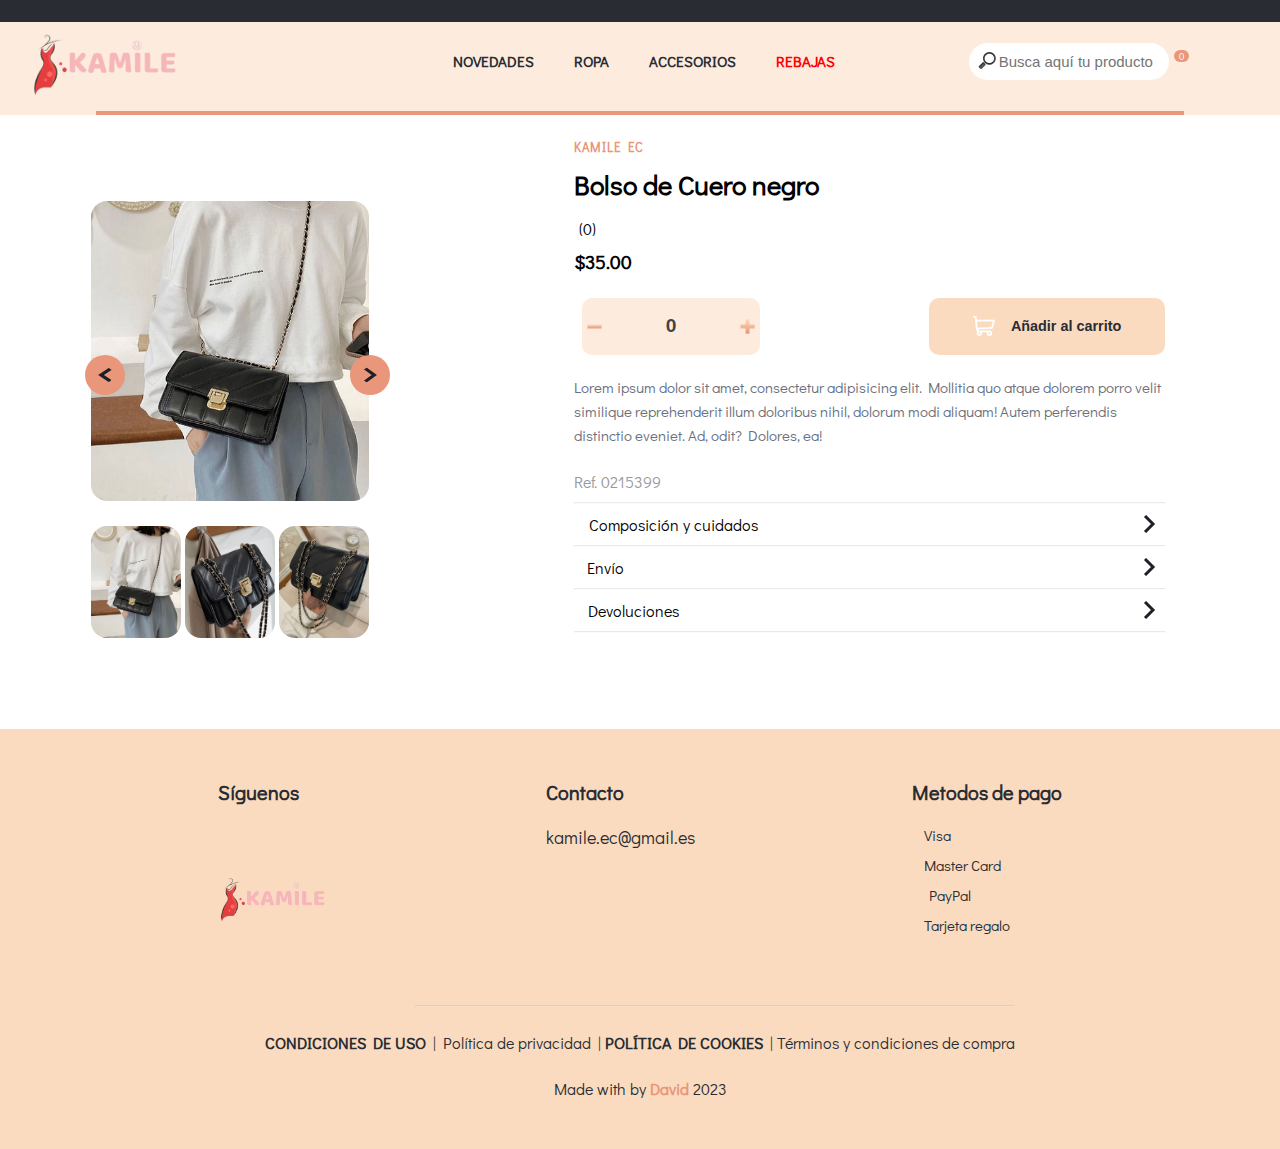
<file: html/html_productos/index-products.html>
<!DOCTYPE html>
<html lang="es">

<head>
    <meta charset="UTF-8">
    <meta name="viewport" content="width=device-width, initial-scale=1.0">
    <link rel="stylesheet" href="/css/ccs_pgPrincipal/style.css" />
    <link rel="stylesheet" href="/css/css_products/style-products.css">
    <link rel="stylesheet" href="/css/css_products/style-products-modal.css">
    <link rel="stylesheet" href="/css/ccs_pgPrincipal/style-buttonToltip.css" />
    <link rel="stylesheet" href="/css/ccs_pgPrincipal/style-footer.css" />
    <!-- <link rel="stylesheet" href="/css/ccs_pgPrincipal/style-cart.css" /> -->
    <link rel="icon" href="/assets/img/Logos/favicon2.png" />
    <link href="https://unpkg.com/aos@2.3.1/dist/aos.css" rel="stylesheet" />
    <link href="https://fonts.googleapis.com/css2?family=Didact+Gothic&display=swap" rel="stylesheet" />
    <link rel="stylesheet" href="https://cdnjs.cloudflare.com/ajax/libs/font-awesome/6.1.1/css/all.min.css"
        integrity="sha512-KfkfwYDsLkIlwQp6LFnl8zNdLGxu9YAA1QvwINks4PhcElQSvqcyVLLD9aMhXd13uQjoXtEKNosOWaZqXgel0g=="
        crossorigin="anonymous" referrerpolicy="no-referrer" />
    <title>Kamile EC - Ropa, Zapatos y Complementos</title>
</head>

<body>
    <div class="flecha-arriba-products">
        <img src="/assets/img/Logos/flecha.png" alt="flecha" />
    </div>
    <!-------------------------------- ENCABEZADO -------------------------------------->
    <header>
        <div class="suscribete">
            <ul class="slide-text">Gastos de envío gratis a partir de 65$</ul>
            <ul class="slide-text">Inicia sesión como socio/a y disfruta de las ventajas</ul>
            <ul class="slide-text">Consigue un 10% de decuento extra. Suscríbete a la newsletter</ul>
        </div>
        <nav class="encabezado-completo" id="encabezado-completo">
            <div class="encabezado">
                <div class="nombre-tienda">
                    <img class="kamile-logo" src="/assets/img/Logos/logo_Kamile_sinfondo.png" alt="Logo Kamile" />
                </div>
                <div class="menu-encab">
                    <ul class="menu-encab">
                        <li>
                            <a href="/html/html_pgPrincipal/index.html#novedades">Novedades</a>
                        </li>
                        <li>
                            <a href="#">Ropa</a>
                        </li>
                        <!--  <li>
                            <a href="#">Zapatos</a>
                        </li> -->
                        <li>
                            <a href="/html/html_complementos/index-complementos.html">Accesorios</a>
                        </li>
                        <li>
                            <a class="rebajas" href="/html/html_rebajas/index-rebajas.html">Rebajas</a>
                        </li>
                    </ul>
                </div>
                <div class="nav-icons">
                    <div class="box">
                        <input type="text" name="search" placeholder="Busca aquí tu producto" class="src"
                            id="autocomplete-input" autocomplete="off" />
                        <a href="#" title="Lista de deseos">
                            <i class="fa-regular fa-heart fa-lg" alt="Lista de deseos"></i>
                        </a>
                        <div class="header__cart--notification">0</div>
                        <a href="#" title="Carro compra">
                            <i class="fa-solid fa-bag-shopping" alt="Carro Compra" class="principal-cartChart"></i>
                        </a>
                        <a href="#" title="Mi cuenta">
                            <i class="fa-solid fa-circle-user" alt="Login"></i>
                        </a>
                    </div>
                </div>
                <!-------------------------------- CARRO COMPRA SCROLL -------------------------------------->
                <div class="carro-compra-oculto">
                    <div class="header__cart--notification-oculto">0</div>
                    <a href="#" title="Carro compra" class="principal-cartChart-oculto">
                        <i class="fa-solid fa-bag-shopping" alt="Carro Compra"></i>
                    </a>
                </div>
                <!-------------------------------- FIN CARRO COMPRA SCROLL -------------------------------------->
                <div class="nav-icon-button" id="icon-button-appear">
                    <button class="button-tooltip">
                        <div></div>
                        <div></div>
                        <div></div>
                    </button>
                    <p class="button-tooltip-menu">Menú</p>
                    <span class="tooltip-menu">Hola,<br />
                        ¿Ya eres de Kamile?
                        <button class="btn-light-menu">Identificarme</button>
                        <span class="menu-registrate">
                            ¿No tienes cuenta? <a class="register" href="#">Regístrate</a>
                            <div class="menu-aparece">
                                <hr class="oculto" />
                                <ul class="menu-encab-oculto">
                                    <li>
                                        <a href="#novedades">Novedades</a>
                                    </li>
                                    <li>
                                        <a href="#">Ropa</a>
                                    </li>
                                    <!-- <li>
                                        <a href="#">Zapatos</a>
                                    </li> -->
                                    <li>
                                        <a href="#">Complementos</a>
                                    </li>
                                    <li>
                                        <a class="rebajas" href="#">Rebajas</a>
                                    </li>
                                </ul>
                            </div>
                        </span>
                    </span>
                </div>
            </div>
        </nav>
        <hr class="fin-encab" />
    </header>
    <!-------------------------------- FIN ENCABEZADO -------------------------------------->

    <!-------------------------------- VENTANA MODAL CARRITO COMPRA -------------------------------------->
    <div id="modal-cart" class="modal-cart">
        <div class="modal-cart-content">
            <div class="modal-cart-header">
                <button class="modal-cart-close">&times;</button>
                <h2 id="cart-count">Productos añadidos al carrito (0)</h2>
            </div>
            <hr class="separa-encab-cart" />
            <div id="modal-cart-empty-message" style="display: none;">
                <img class="cesta-vacia-img" src="/assets/img/carrito/carro-vacio.png" alt="Cesta vacía">
                <p class="cesta-vacia-text">Tu cesta está vacía.</p>
            </div>
            <div id="modal-cart-product-list"></div>
            <!-- <hr class="separa-encab-cart" /> -->
            <form action="#" method="POST" class="modal-cart-form">
                <div class="modal-cart-promo">
                    <input type="text" name="modal-cart-promo" id="modal-cart-promo" placeholder="Código promocional" />
                </div>
                <div class="modal-cart-promo-add">
                    <input type="submit" value="AÑADIR" />
                </div>
            </form>
            <hr class="separa-encab-cart" />
            <div class="modal-cart-price">
                <p id="total-price">Total: $0,00</p>
            </div>
            <div class="modal-cart-final">
                <input type="submit" value="FINALIZAR COMPRA" />
            </div>
        </div>
    </div>
    <!-------------------------------- FIN VENTANA MODAL CARRITO COMPRA -------------------------------------->

    <!-------------------------------- SECCIÓN PRODUCTO (IMÁGENES) -------------------------------------->

    <section class="content">
        <article class="gallery">
            <div class="gallery__image-container">
                <img class="gallery__previus" src="/assets/img/svg/icon-previous.svg" alt="previus">
                <img class="gallery__next" src="/assets/img/svg/icon-next.svg" alt="next">
            </div>
            <div class="gallery-thumnails">
                <img id="1" class="gallery-thumnail" src="/assets/img/fotos/cartera/Bolsos1.png" alt="Bolso completo">
                <img id="2" class="gallery-thumnail" src="/assets/img/fotos/cartera/Bolsos2.png" alt="Bolso derecha">
                <img id="3" class="gallery-thumnail" src="/assets/img/fotos/cartera/Bolsos3.png" alt="Bolso izquierda">
            </div>
        </article>
        <!-------------------------------- FIN SECCIÓN PRODUCTO (IMÁGENES) -------------------------------------->

        <!-------------------------------- SECCIÓN PRODUCTO (DETALLES) -------------------------------------->
        <article class="details">
            <h2 class="details__company">Kamile EC</h2>
            <h2 class="details__title">Bolso de Cuero negro</h2>
            <div class="details-assess">
                <i class="fa-regular fa-star"></i>
                <i class="fa-regular fa-star"></i>
                <i class="fa-regular fa-star"></i>
                <i class="fa-regular fa-star"></i>
                <i class="fa-regular fa-star"></i>
                <p class="details-stars">(0)</p>
            </div>
            <div class="details__prices">
                <p class="price">$35.00 </p>
            </div>
            <div class="details__product-quantity">
                <div class="input-count">
                    <img class="input__minus" src="/assets/img/svg/icon-minus.png" alt="minus">
                    <input class="input__number" type="text" value="0">
                    <img class="input__plus" src="/assets/img/svg/icon-plus.png" alt="plus">
                </div>
                <button class="add-cart"> <img src="/assets/img/svg/icon-cart-white.svg" alt=""> Añadir al
                    carrito</button>
            </div>
            <p class="details__description">Lorem ipsum dolor sit amet, consectetur adipisicing elit. Mollitia quo atque
                dolorem porro velit similique reprehenderit illum doloribus nihil, dolorum modi aliquam! Autem
                perferendis distinctio eveniet. Ad, odit? Dolores, ea!
            </p>
            <p class="details-ref">Ref. 0215399</p>
            <hr class="separa-encab-product">
            <div class="composition-items-compo">
                <i class="fa-solid fa-clipboard-list" style="color: #fbdbbf;"></i>
                <p class="composition-items-titleCompo">Composición y cuidados</p>
                <img id="composition-items-compo" class="gallery-previus" src="/assets/img/svg/icon-next.svg"
                    alt="previus">
            </div>
            <!-------------------------------- FIN SECCIÓN PRODUCTO (DETALLES) -------------------------------------->

            <!-------------------------------- MODAL COMPOSICION Y CUIDADOS -------------------------------------->
            <div id="ventana-modal" class="modal">
                <div class="contenido-modal">
                    <span class="close">&times;</span>
                    <div class="contenedor-modal">
                        <div class="composition-list">
                            <h1 class="cancelar-suscri-bis">Composición y cuidados</h1>
                            <hr>
                            <p class="cancelar-suscri-parraf">
                                Composición
                            <ul>
                                <li class="cancelar-suscri-list">100% algodón</li>
                            </ul>
                            </p>
                            <hr>
                            <p class="cancelar-suscri-parraf">
                                Cuidados
                            <ul class="composition-imgs">
                                <li><img src="/assets/img/composition/temperatura-maxima-agitacion-media.png"
                                        alt="">Temperatura máxima de
                                    lavado 30ºC</li>
                                <li><img src="/assets/img/composition/sin-blanqueamiento.png" alt="">No blanquear</li>
                                <li><img src="/assets/img/composition/no-secar-en-secadora.png" alt="">No secar en
                                    secadora
                                </li>
                                <li><img src="/assets/img/composition/plancha.png" alt="">Planchado suave</li>
                                <li><img src="/assets/img/composition/lavado-en-seco.png" alt="">No lavar en seco</li>
                            </ul>
                            </p>
                        </div>
                    </div>
                </div>
            </div>
            <!-------------------------------- FINAL MODAL COMPOSICION Y CUIDADOS -------------------------------------->

            <!-------------------------------- MODAL ENVIOS -------------------------------------->
            <hr class="separa-encab-product">
            <div class="composition-items-envi">
                <i class="fa-solid fa-truck-fast" style="color: #fbdbbf;"></i>
                <p class="composition-items-titleEnvi">Envío</p> <img id="composition-items-envi"
                    class="gallery-previus" src="/assets/img/svg/icon-next.svg" alt="previus">
            </div>
            <div id="ventana-modal-envi" class="modal">
                <div class="contenido-modal">
                    <span class="close-envi">&times;</span>
                    <div class="contenedor-modal">
                        <h1 class="cancelar-suscri-bis">Envío</h1>
                        <hr>
                        <p class="cancelar-suscri-parraf">
                        <ul class="envio-list">
                            <li class="envio-list-one">
                                <img src="/assets/img/composition/caja.png" alt=""><u>Envío Standard</u><br>
                                3 - 5 días.<br>
                                <strong>3.95$</strong> <br>
                                GRATIS en pedidos superiores a 65$
                            </li>
                            <li class="envio-list-two">
                                <img src="/assets/img/composition/envio-express.png" alt=""><u>Express delivery</u><br>
                                1 - 2 días.<br>
                                <strong>5.30$</strong><br>
                                GRATIS en pedidos superiores a 125$
                            </li>
                        </ul>
                        <hr>
                        <p class="aviso-pie">El cliente deberá abonar los gastos de aduana correspondientes, los cuales
                            variarán en función del peso del envío.</p>
                        </p>
                    </div>
                </div>
            </div>
            <!-------------------------------- FINAL MODAL ENVIOS -------------------------------------->

            <!-------------------------------- MODAL DEVOLUCIONES -------------------------------------->
            <hr class="separa-encab-product">
            <div class="composition-items-devol">
                <i class="fa-solid fa-arrow-rotate-right" style="color: #fbdbbf;"></i>
                <p class="composition-items-titleDevo">Devoluciones</p> <img id="composition-items-devol"
                    class="gallery-previus" src="/assets/img/svg/icon-next.svg" alt="previus">
            </div>
            <div id="ventana-modal-devol" class="modal">
                <div class="contenido-modal">
                    <span class="close-devol">&times;</span>
                    <div class="contenedor-modal">
                        <h1 class="cancelar-suscri-bis">Devoluciones</h1>
                        <hr>
                        <p class="devol-parraf"> Dispones de <strong>un mes</strong> para realizar tu
                            devolución a través de
                            cualquiera de los siguientes métodos:
                        <ul class="devol-list">
                            <li>Devolución en centro especializado <span
                                    class="free-gratis-one"><strong>Gratis</strong></span></li>
                            <li>Recogida en tu domicilio <span class="free-gratis-two"><strong>Gratis</strong></span>
                            </li>
                        </ul>
                        </p>
                    </div>
                </div>
            </div>
            <hr class="separa-encab-product">
            <!-------------------------------- FINAL MODAL DEVOLUCIONES -------------------------------------->
            <div class="social-networks">
                <a href="https://es-es.facebook.com/" target="_blank"><i class="fa-brands fa-facebook fa-2x"></i>
                </a>
                <a href="https://www.instagram.com/kamile.ec/?hl=es" target="_blank">
                    <i class="fa-brands fa-instagram fa-2x"></i>
                </a>
                <a href="https://www.google.com/intl/es/gmail/about/" target="_blank" class="icon-email">
                    <i class="fa-solid fa-envelope"></i>
                </a>
            </div>
        </article>
    </section>

    <!-------------------------------- FIN SECCIÓN PRODUCTO (DETALLES) -------------------------------------->

    <!-------------------------------- FOOTER -------------------------------------->

    <footer>
        <div class="seccion-destino-footer">
            <div class="footer-clic">
                <div class="siguenos">
                    <h5>Síguenos</h5>
                    <a href="https://es-es.facebook.com/" target="_blank"><i class="fa-brands fa-facebook fa-2x"></i>
                    </a>
                    <a href="https://www.instagram.com/kamile.ec/?hl=es" target="_blank">
                        <i class="fa-brands fa-instagram fa-2x"></i>
                    </a>
                    <div class="nombre-tienda">
                        <img class="kamile-logo-foot" src="/assets/img/Logos/logo_Kamile_sinfondo.png"
                            alt="Logo Kamile" />
                    </div>
                </div>
                <div class="location-clic">
                    <h5>Contacto</h5>
                    <a href="https://www.google.com/intl/es/gmail/about/" target="_blank">
                        <i class="fa-solid fa-envelope"></i>
                        <span>kamile.ec@gmail.es</span>
                    </a>
                </div>
                <div class="location-clic">
                    <h5>Metodos de pago</h5>
                    <div class="metodos-pago">
                        <a href="#">
                            <i class="fa-brands fa-cc-visa"></i><span class="pay-icon">Visa</span>
                        </a>
                        <a href="#">
                            <i class="fa-brands fa-cc-mastercard"></i><span class="pay-icon">Master Card</span>
                        </a>
                        <a href="#">
                            <i class="fa-brands fa-paypal"></i><span class="paypal-icon">PayPal</span>
                        </a>
                        <a href="#">
                            <i class="fa-solid fa-gift"></i><span class="pay-icon">Tarjeta regalo</span>

                        </a>
                    </div>
                </div>
            </div>
            <div class="footer-container">
                <div class="footer_bottom">
                    <hr class="separa-encab" />
                    <div class="condiciones-politicas">
                        <a href="#" title="Condiciones de uso" target="_blank"><strong>CONDICIONES DE
                                USO</strong></a>
                        |
                        <a href="/assets/politicaPrivacidad/PoliticaPrivacidad.pdf" title="Política de privacidad"
                            target="_blank">Política de privacidad</a>
                        |
                        <a href="/assets/politicaPrivacidad/PoliticaCookies.pdf" title="Politica de cookies"
                            target="_blank"><b>POLÍTICA DE COOKIES</b></a>
                        |
                        <a href="#" title="Condiciones de Compra" target="_blank">Términos y condiciones de
                            compra</a>
                    </div>
                </div>
            </div>
            <div class="col-md-4">
                <p>
                    Made with <i class="fa fa-heart"></i> by
                    <a href="https://github.com/David-Subiela" target="_blank">David</a>
                    <i class="fa-regular fa-copyright"></i> 2023
                </p>
            </div>
        </div>
    </footer>
    <!-------------------------------- INICIO GALLERY MODAL-------------------------------------->
    <div class="modal-gallery__background">
        <article class="modal-gallery">
            <div class="modal-gallery__close-container">
                <img class="modal-gallery__close" src="/assets/img/svg/icon-eliminar.svg" alt="icon close">
            </div>
            <div class="modal-gallery__image-container">
                <img class="modal-gallery__previus" src="/assets/img/svg/icon-previous.svg" alt="previus">
                <img class="modal-gallery__next" src="/assets/img/svg/icon-next.svg" alt="next">
            </div>
            <div class="modal-gallery-thumnails">
                <img id="m1" class="modal-gallery-thumnail" src="/assets/img/fotos/cartera/Bolsos1.png" alt="thumnail">
                <img id="m2" class="modal-gallery-thumnail" src="/assets/img/fotos/cartera/Bolsos2.png" alt="thumnail">
                <img id="m3" class="modal-gallery-thumnail" src="/assets/img/fotos/cartera/Bolsos3.png" alt="thumnail">
            </div>
        </article>
    </div>
    <!-------------------------------- FIN GALLERY MODAL-------------------------------------->



    <script src="/js/js_productos/script-products.js"></script>
    <script src="/js/js_productos/script-products-modals.js"></script>
    <script src="/js/js_pgPrincipal/script-persistHeader.js"></script>
    <script src="/js/js_pgPrincipal/script-persistHeader.js"></script>
    <script src="/js/js_productos/script-product-cart.js"></script>
    <!-- <script src="/js/js_pgPrincipal/script-shopCart.js"></script> -->
</body>

</html>
</file>
<file: css/ccs_pgPrincipal/style.css>
* {
  margin: 0;
  padding: 0;
  box-sizing: border-box;
}

html,
body {
  height: 100%;
  background-color: F2F2F2;
  font-family: "Didact Gothic", sans-serif;
  /* animation: modal-newslet 0.5s 0.7s forwards;
  visibility: hidden;
  opacity: 0; */
}
header {
  background-color: var(--light-rose);
}

:root {
  --light-rose: #fdecde;
  --rose: #fbdbbf;
  --black: #292d33;
  --dark-rose: #e9967a;
  --white: #fff;
}

a {
  text-decoration: none;
}

ul {
  list-style: none;
}

.fin-encab {
  border: 2px solid;
  border-color: var(--dark-rose);
  width: 85%;
  margin: auto;
  margin-top: 10px;
}

.suscribete {
  background-color: var(--black);
  color: var(--white);
  text-align: center;
  z-index: 1;
  position: relative;
  font-size: 0.875rem;
  padding: 0.7rem;
  font-weight: 600;
  letter-spacing: 2px;
  overflow: hidden;
  height: 1.4em;
}
.suscribete ul {
  position: absolute;
  width: 100%;
  height: 0.1em;
  line-height: 1.2em;
  opacity: 0;
  animation: slide 15s linear infinite;
  display: flex;
  justify-content: center;
  align-items: center;
}

.suscribete ul:nth-child(1) {
  animation-delay: 0s;
}
.suscribete ul:nth-child(2) {
  animation-delay: 5s; /* Ajusta el tiempo de espera según la duración de la animación */
}
.suscribete ul:nth-child(3) {
  animation-delay: 10s; /* Ajusta el tiempo de espera según la duración de la animación */
}

@keyframes slide {
  0% {
    opacity: 0;
  }
  5% {
    opacity: 1;
  }
  33.33% {
    opacity: 1;
  }
  38.33% {
    opacity: 0;
  }
  100% {
    opacity: 0;
  }
}

.encabezado-completo {
  background-color: var(--light-rose);
  transition: all 1s;
}
.encabezado {
  display: flex;
  justify-content: space-between;
  align-items: center;
}
.kamile-logo {
  width: 150px;
  margin-left: 30px;
  margin-top: 10px;
}
.menu-encab {
  display: flex;
  justify-content: space-evenly;
  align-items: center;
  padding-left: 90px;
}
.menu-encab li {
  text-transform: uppercase;
  padding-left: 40px;
  font-size: 15px;
  font-weight: bold;
  color: #828282;
}

/* Subrayado animado anchor (a): */
.menu-encab a {
  color: var(--black);
  text-decoration: none;
  background-image: linear-gradient(currentColor, currentColor);
  background-position: 0% 100%;
  background-repeat: no-repeat;
  background-size: 0% 2px;
  transition: background-size 0.3s;
}
/* Subrayado animado anchor (a), al pasar por encima: */
.menu-encab li a:hover,
.menu-encab li a:focus {
  background-size: 100% 2px;
}
a.rebajas {
  color: red;
}
/* .nav-icons {
  margin-right: 30px;
} */
.box {
  padding-left: 70px;
}

/* INPUT SEARCH -------------------------------------- */
input.src {
  text-align: left;
  font-size: 15px;
  border-radius: 25px;
  color: var(--black);
  background: var(--rose) url("/assets/img/Logos/search-icon.png") no-repeat 9px
    center;
  transition: all 0.5s;
}
input#autocomplete-input {
  width: 200px;
}
/* input.src:hover {
  width: 95%;
  background-color: #fff;
  box-shadow: 0 0 10px var(--black);
} */
textarea:focus,
input:focus,
input[type]:focus {
  box-shadow: 0 1px 1px rgba(229, 103, 23, 0.075) inset,
    0 0 8px var(--dark-rose);
  outline: 0 none;
}
input[type="text"],
input[type="email"],
input[type="password"] {
  display: inline-block;
  width: 100%;
  padding: 10px;
  border: none;
  color: #444;
  background-color: var(--white);
  margin: 10px;
  height: auto;
}
#autocomplete-input {
  padding-left: 30px;
}

.svg-inline--fa {
  height: 1.2em;
}

/* INPUT SEARCH ICONOS -------------------------------------- */
.nav-icons a {
  padding: 8px;
  color: var(--black);
}
.nav-icons a:hover {
  color: var(--dark-rose);
}

/* TEXTO ENCIMA SLIDER */
.imagen-detras h1 {
  top: 60%;
  left: 50%;
  transform: translate(-50%, -50%);
  /* padding-bottom: 0px; */
  border-radius: 10px;
}
.secreto {
  position: absolute;
  font-size: 50px;
  font-weight: 700;
  /* padding-top: 150px; */
  padding: 20px;
  background: rgba(0, 0, 0, 0.57);
  color: var(--light-rose);
}

/* CREAR SLIDER DE IMAGENES AUTOMATICO: */

#carrusel-caja {
  animation: automatizacion 15s infinite linear;
  transition: all 0.75s ease;
  height: 500px;
  width: 300%;
}
#carrusel-contenido {
  margin: 0 auto;
  overflow: hidden;
  text-align: left;
}
.imagenes {
  height: 526px;
  width: 100%;
  object-fit: cover;
}
.carrusel-elemento {
  float: left;
  width: 33.333%;
}
@keyframes automatizacion {
  0% {
    margin-left: 0;
  }
  30% {
    margin-left: 0;
  }
  35% {
    margin-left: -100%;
  }
  65% {
    margin-left: -100%;
  }
  70% {
    margin-left: -200%;
  }
  95% {
    margin-left: -200%;
  }
  100% {
    margin-left: 0;
  }
}

/* CORAZON */
.change-heart {
  background: url(/assets/img/svg/heart-solid-red.svg) center no-repeat;
  /* height: 1.9em; */
  color: #f44336;
}

/* CLICK BOTÓN VER MÁS */
.dissapear {
  display: none;
}

/* MODAL AL CARGAR LA PÁGINA */
.modal-newslet {
  width: 100%;
  /* height: 100vh; */
  /* height: 3052px; */
  height: 3074px;
  background: rgba(0, 0, 0, 0.8);
  position: absolute;
  top: 0;
  left: 0;
  display: flex;
  animation: modal-newslet 3s 4s forwards;
  visibility: hidden;
  opacity: 0;
  z-index: 2;
}

.contenido {
  margin: auto;
  width: 40%;
  height: 50%;
  background: white;
  border-radius: 10px;
  position: fixed;
  right: 400px;
  top: 160px;
}
.contenido h2 {
  padding-top: 20px;
  font-size: 35px;
  text-align: center;
}
.modal-discount {
  color: var(--dark-rose);
}

.contenido h4 {
  padding-top: 15px;
  text-align: center;
  color: #b1acac;
  font-style: italic;
}

/* INPUT EMAIL */
input#email-newslet {
  font-size: 15px;
  font-weight: 700;
  box-shadow: 0 1px 1px rgba(229, 103, 23, 0.075) inset,
    0 0 8px var(--light-rose);
  outline: 0 none;
  border-radius: 10px;
}
.email-newslet {
  width: 80%;
  margin-top: 30px;
  margin-left: 50px;
}
input#email-newslet:focus {
  box-shadow: 0 1px 1px rgba(229, 103, 23, 0.075) inset,
    0 0 8px var(--dark-rose);
  outline: 0 none;
}
.accept-newslet {
  width: 80%;
  margin-left: 50px;
}

/* X CERRAR MODAL*/
#cerrar {
  display: none;
}

#cerrar + label {
  position: fixed;
  font-size: 20px;
  z-index: 3;
  height: 40px;
  width: 40px;
  line-height: 40px;
  border-radius: 50%;
  right: 384px;
  top: 157px;
  cursor: pointer;
  animation: modal-newslet 3s 4s forwards;
  visibility: hidden;
  opacity: 0;
}

#cerrar:checked + label,
#cerrar:checked ~ .modal-newslet {
  display: none;
}

@keyframes modal-newslet {
  100% {
    visibility: visible;
    opacity: 1;
  }
}
</file>
<file: css/css_products/style-products.css>
* {
  margin: 0;
  padding: 0;
  box-sizing: border-box;
}

html,
body {
  height: 100%;
  background-color: F2F2F2;
  font-family: "Didact Gothic", sans-serif;
}
:root {
  --light-rose: #fdecde;
  --rose: #fbdbbf;
  --black: #292d33;
  --dark-rose: #e9967a;
  --white: #fff;
}
.separa-encab-product {
  opacity: 0.2;
}
/* FLECHA
 * =================================================================== */
.flecha-arriba-products {
  display: none;
  width: 50px;
  height: 50px;
  padding: 4px;
  border-radius: 50%;
  text-align: center;
  background-color: var(--rose);
  cursor: pointer;
  position: fixed;
  bottom: 30px;
  right: 30px;
  z-index: 1;
  box-shadow: 0 0 10px #fff, 0 0 0 3px #0003;
}

.flecha-arriba-products img {
  width: 80%;
}

/* CONTENIDO GENERAL*/
.content {
  /* display: grid; */
  /* grid-template-columns: repeat(2, 1fr); */
  /* gap: 30px; */
  display: flex;
  flex-direction: row;
  align-items: center;
  justify-content: space-around;
}
.box {
  padding-left: 70px;
}
/* .svg-inline--fa {
  height: 1em;
} */
.principal-cartChart-oculto i {
  font-size: 30px;
}
.header__cart--notification {
  /* display: none; */
  background-color: var(--dark-rose);
  width: 15px;
  height: 12px;
  border-radius: 16px;
  position: absolute;
  top: 50px;
  right: 91px;
  font-size: 0.6em;
  text-align: center;
  color: hsl(0deg, 0%, 100%);
}
.header__cart--notification-oculto {
  background-color: var(--dark-rose);
  width: 17px;
  height: 14px;
  border-radius: 16px;
  position: absolute;
  top: 13px;
  right: 62px;
  font-size: 0.6em;
  text-align: center;
  color: hsl(0deg, 0%, 100%);
}

/* DISTRIBUCIÓN DE LAS IMÁGENES, ETC*/
.gallery__image-container {
  height: 300px;
  width: 100%;
  background-image: url("/assets/img/fotos/cartera/Bolsos1.png");
  background-position-y: -35px;
  background-size: cover;
  border-radius: 16px;
  margin-bottom: 25px;
  cursor: pointer;
}
.gallery__previus {
  background-color: var(--dark-rose);
  width: 40px;
  height: 40px;
  padding: 12px;
  border-radius: 50%;
  position: absolute;
  top: 355px;
  left: 85px;
}
.gallery__previus:hover {
  cursor: pointer;
}

.gallery__next {
  background-color: var(--dark-rose);
  width: 40px;
  height: 40px;
  padding: 12px;
  border-radius: 50%;
  position: absolute;
  top: 355px;
  left: 350px;
}
.gallery__next:hover {
  cursor: pointer;
}
.gallery-thumnails img {
  border-radius: 16px;
  cursor: pointer;
}

.gallery-thumnail {
  width: 90px;
  border-radius: 16px;
}
.gallery-thumnail:hover {
  cursor: pointer;
  border: 3px solid var(--dark-rose);
}

/* .gallery-thumnail:not(:first-of-type) {
  width: 90px;
}
.gallery-thumnails:first-child {
  width: 70%;
}
 */

/* TODOS LOS DETALLES DEL PRODUCTO: NOMBRE, PRECIO, DESCRIPCIÓN, ETC*/

.details {
  padding: 24px;
  width: 50%;
}
.details__company {
  color: var(--dark-rose);
  text-transform: uppercase;
  font-size: 0.8em;
  letter-spacing: 1px;
  margin-bottom: 12px;
}
.details__title {
  font-size: 1.7em;
  margin-bottom: 16px;
}
.details-assess {
  display: flex;
  align-items: center;
  padding-bottom: 10px;
}
.details-stars {
  padding-left: 5px;
}

.details__description {
  font-size: 0.94em;
  color: hsl(219deg, 9%, 45%);
  line-height: 24px;
  margin-bottom: 24px;
  padding-top: 20px;
}
.details__prices {
  display: flex;
  justify-content: space-between;
  margin-bottom: 24px;
  align-items: center;
}
.price {
  font-size: 1.2em;
  font-weight: 700;
  display: flex;
  align-items: center;
  gap: 18px;
}
.details__product-quantity {
  display: flex;
  gap: 160px;
}

.add-cart {
  border: none;
  background: none;
  background-color: var(--rose);
  color: var(--black);
  padding: 10px 10px;
  cursor: pointer;
  border-radius: 10px;
  font-size: 0.9em;
  font-weight: 700;
  display: flex;
  align-items: center;
  justify-content: center;
  gap: 16px;
  width: 40%;
  height: 57px;
}
.add-cart:hover {
  background-color: var(--dark-rose);
  color: var(--white);
}

/* INPUT NUMÉRICO MENOS Y MÁS*/
.input-count {
  width: 30%;
  height: 57px;
  display: flex;
  border-radius: 10px;
  background-color: var(--light-rose);
  margin: 0 auto;
}
.input__minus {
  width: 25px;
  height: 100%;
  padding: 19px 3px;
}
.input__minus:hover {
  cursor: pointer;
}
.input__number {
  width: 30%;
  border: none;
  font-size: 1.2em;
  font-weight: 700;
  text-align: center;
  outline: none;
}
input.input__number {
  background-color: var(--light-rose);
}

.input__plus {
  width: 25px;
  height: 100%;
  padding: 19px 3px;
}
.input__plus:hover {
  cursor: pointer;
}

/* REFERENCIA*/
.details-ref {
  color: hsl(216, 2%, 60%);
  padding-bottom: 10px;
}

/* COMPOSICIÓN */
.composition-items-compo {
  display: flex;
  justify-content: space-between;
  align-items: center;
  padding: 10px;
}
.composition-items-titleCompo {
  padding-right: 380px;
}

/* ENVIO */
.composition-items-envi {
  display: flex;
  justify-content: space-between;
  align-items: center;
  padding: 10px;
}
.composition-items-titleEnvi {
  padding-right: 515px;
}

/* DEVOLUCIÓN */
.composition-items-devol {
  display: flex;
  justify-content: space-between;
  align-items: center;
  padding: 10px;
}
.composition-items-titleDevo {
  padding-right: 460px;
}

.social-networks {
  padding-top: 10px;
  padding-bottom: 41px;
}
.social-networks a {
  padding: 10px;
  color: var(--dark-rose);
}
.gallery-previus {
  cursor: pointer;
}

/* MODAL CART  */
.modal-cart {
  display: none;
  position: fixed;
  z-index: 999;
  top: 0;
  left: 0;
  width: 100%;
  height: 100%;
  overflow: auto;
  background-color: rgba(0, 0, 0, 0.5);
}
.modal-cart-content {
  background-color: #fff;
  padding-top: 24px;
  border-radius: 5px;
  position: absolute;
  right: 0;
  width: 500px;
}
.modal-cart-content h2 {
  padding-left: 30px;
  font-size: 18px;
}
.modal-cart-header {
  display: flex;
  flex-direction: row-reverse;
  align-items: center;
  column-gap: 150px;
}

/* BOTÓN CERRAR MODAL CARRITO*/
.modal-cart-close {
  font-size: 30px;
  font-weight: bold;
  margin-right: 30px;
  padding: 5px;
  width: 30px;
  height: 30px;
  border-radius: 50%;
  display: flex;
  align-items: center;
  justify-content: center;
  border: none;
}
.modal-cart-close:hover,
.modal-cart-close:focus {
  text-decoration: none;
  cursor: pointer;
}
</file>
<file: css/css_products/style-products-modal.css>
/* MODAL */
.modal {
  display: none; /* POR DEFECTE, ESTARÁ OCULTO */
  position: fixed; /* POSICIÓN FIJA */
  z-index: 1; /* Se situará por encima de otros elementos de la página*/
  padding-top: 200px; /* El contenido estará situado a 200px de la parte superior */
  left: 0;
  bottom: 0;
  top: 0;
  width: 100%; /* Ancho completo */
  height: 100%; /* Altura completa */
  overflow: auto; /* Se activará el scroll si es necesario */
  background-color: rgba(0, 0, 0, 0.5); /* Color negro con opacidad del 50% */
}

/* VENTANA MODAL */
.contenido-modal {
  position: relative; /* RELATIVO RESPECTO AL CONTENEDOR MODAL */
  background-color: #f2f2f2;
  margin: auto; /* CENTRADA */
  padding: 20px;
  width: 60%;
  animation-name: animarsuperior;
  animation-duration: 0.5s;
}

@keyframes animarsuperior {
  from {
    top: -300px;
    opacity: 0;
  }
  to {
    top: 0;
    opacity: 1;
  }
}

/* ------------------------------ COMPOSICIÓN ------------------------------------ */
/* BOTÓN CERRAR */
.close,
.close-envi,
.close-devol {
  color: black;
  float: right;
  font-size: 30px;
  font-weight: bold;
}
.close:hover,
.close:focus,
.close-envi:hover,
.close-envi:focus,
.close-devol:hover,
.close-devol:focus {
  color: #000;
  text-decoration: none;
  cursor: pointer;
}
/* DENTRO DEL MODAL: */
.cancelar-suscri-bis {
  text-align: center;
  padding: 20px;
}
.cancelar-suscri-parraf {
  font-weight: 700;
  padding-bottom: 10px;
  padding-left: 10px;
}
.cancelar-suscri-list {
  padding-bottom: 20px;
  padding-left: 10px;
}
/* ICONOS */
.composition-imgs {
  padding-left: 10px;
}
.composition-imgs img {
  width: 15px;
  margin-right: 10px;
}

/* ------------------------------ ENVIO ------------------------------------ */

.envio-list {
  display: flex;
  justify-content: space-evenly;
  align-items: center;
}
.envio-list img {
  width: 25px;
  margin-right: 10px;
  border-radius: 50%;
  background-color: var(--rose);
}
.envio-list-one,
.envio-list-two {
  padding-bottom: 15px;
}
.aviso-pie {
  margin-top: 5px;
  font-size: 12px;
  color: hsl(216, 2%, 60%);
}

/* ------------------------------ DEVOLUCIONES ------------------------------------ */

.devol-parraf {
  padding: 10px;
}

.devol-list {
  text-align: center;
  padding: 10px;
}

.free-gratis-one {
  padding-left: 117px;
}
.free-gratis-two {
  padding-left: 190px;
}

/* ------------------------------ GALERIA DE IMÁGENES MODAL ------------------------------------ */

.modal-gallery {
  width: 550px;
  margin: 0 auto;
}
.modal-gallery__background {
  display: none; /* POR DEFECTE, ESTARÁ OCULTO */
  position: fixed; /* POSICIÓN FIJA */
  z-index: 1; /* Se situará por encima de otros elementos de la página*/
  padding-top: 100px; /* El contenido estará situado a 200px de la parte superior */
  padding-bottom: 100px;
  left: 0;
  bottom: 0;
  top: 0;
  width: 100%; /* Ancho completo */
  height: 100%; /* Altura completa */
  overflow: auto; /* Se activará el scroll si es necesario */
  background-color: rgba(0, 0, 0, 0.5); /* Color negro con opacidad del 50% */
}
.modal-gallery__close-container {
  text-align: right;
  height: 30px;
}
.modal-gallery__close {
  width: 20px;
  background-color: var(--white);
  border: none;
  border-radius: 50%;
}
.modal-gallery__close:hover {
  cursor: pointer;
  content: url("/assets/img/svg/icon-eliminar-white.svg");
  background-color: var(--dark-rose);
}
.modal-gallery__image-container {
  background-image: url("/assets/img/fotos/cartera/Bolsos1.png");
  height: 460px;
  background-size: cover;
  border-radius: 16px;
  margin-bottom: 32px;
  position: relative;
  background-position-y: -100px;
}
.modal-gallery-thumnails {
  display: flex;
  justify-content: space-around;
  width: 450px;
  margin: 0 auto;
}
.modal-gallery-thumnail {
  width: 110px;
  border-radius: 16px;
}
.modal-gallery-thumnail:hover {
  cursor: pointer;
  border: 2px solid hsl(26deg, 100%, 55%);
}
.modal-gallery__previus {
  background-color: hsl(0deg, 0%, 100%);
  width: 40px;
  height: 40px;
  padding: 12px;
  border-radius: 50%;
  position: absolute;
  top: 190px;
  left: -15px;
}
.modal-gallery__previus:hover {
  cursor: pointer;
}

.modal-gallery__next {
  background-color: hsl(0deg, 0%, 100%);
  width: 40px;
  height: 40px;
  padding: 12px;
  border-radius: 50%;
  position: absolute;
  top: 190px;
  left: 520px;
}
.modal-gallery__next:hover {
  cursor: pointer;
}
</file>
<file: css/ccs_pgPrincipal/style-buttonToltip.css>
/* MENU FIJO */
.fixed {
  position: fixed;
  width: 100%;
  /* top: 6%; */
  top: 0;
  left: 0;
  background-color: rgba(255, 255, 255, 0.5);
  backdrop-filter: blur(10px);
  z-index: 1;
}

/* nav {
  position: fixed;
  top: 0;
  left: 0;
  width: 100%;
  transition: all 0.4s ease;
}
nav.sticky {
  background: var(--dark-rose);
  box-shadow: 0 5px 10px rgba(0, 0, 0, 0.1);
}
nav .nav-content {
  height: 100%;
  max-width: 1200px;
  margin: auto;
  display: flex;
  align-items: center;
  justify-content: space-between;
}
.nav-content .nav-links {
  display: flex;
}
.nav-content .nav-links li {
  list-style: none;
}

nav.sticky .nav-links li a {
  color: var(--white);
  transition: all 0.4s ease;
}
nav.sticky .nav-links li a:hover {
  color: var(--black);
}
 */
/* MENU BUTTON*/
.button-tooltip {
  display: flex;
  flex-direction: column;
  width: 30px;
  border: 0;
  background: transparent;
  gap: 0.5rem;
  margin: 5px 20px 0px 20px;
  display: none;
}
.button-tooltip > div {
  background: var(--black);
  height: 3px;
  width: 100%;
  border-radius: 5px;
  transition: all 0.5s;
  transform-origin: left;
}
.button-tooltip:hover div:first-child {
  transform: rotate(45deg);
}
.button-tooltip:hover div:nth-child(2) {
  opacity: 0;
}
.button-tooltip:hover div:last-child {
  transform: rotate(-45deg);
}

/* TOOLTIP AL PASAR POR ENCIMA DEL BOTON */

.nav-icon-button:hover .tooltip-menu {
  display: inline-block;
}

.tooltip-menu {
  display: none;
  width: 200px;
  position: absolute;
  background: #fff;
  line-height: 20px;
  z-index: 500;
  color: var(--dark-rose);
  font-weight: 700;
  font-size: 15px;
  margin: 10px;
  padding: 15px 15px;
  border-radius: 5px;
  /* left: 0; */
  right: 0;
}

.tooltip-menu::after {
  content: "";
  display: block;
  border-top: 7px solid transparent;
  border-left: 7px solid transparent;
  border-right: 7px solid transparent;
  border-bottom: 7px solid #fff;
  position: absolute;
  top: -14px;
  left: 168px;
}

/* PARAGRAFO MENÚ*/
p.button-tooltip-menu {
  text-align: center;
  font-size: 12px;
  display: none;
}

/* BOTON MENU*/
.btn-light-menu {
  margin-top: 15px;
  margin-left: 9px;
  margin-bottom: 9px;
  cursor: pointer;
  text-transform: uppercase;
  display: inline-block;
  border: 0;
  font-weight: bold;
  padding: 15px;
  color: var(--dark-rose);
  font-size: 15px;
  width: 150px;
  height: 50px;
  background-color: #fff;
  text-decoration: none;
  border-radius: 50px;
  border: 2px solid var(--dark-rose);
}
.btn-light-menu:hover {
  background-color: var(--dark-rose);
  border: 2px solid var(--rose);
  color: #fff;
}

.menu-registrate {
  color: var(--black);
}
.menu-registrate .register {
  text-decoration: underline;
  color: var(--black);
  padding-bottom: 5px;
}

.menu-encab-oculto {
  display: flex;
  flex-direction: column;
  justify-content: center;
  align-items: flex-start;
}
.menu-encab-oculto li {
  text-transform: uppercase;
  padding-top: 10px;
  font-size: 15px;
  font-weight: bold;
  color: #828282;
}

.menu-encab-oculto a.rebajas {
  color: red;
}

/* ESTILOS CARRO COMPRA CUANDO HACES SCROLL*/
.carro-compra-oculto {
  display: none;
}
.carro-compra-oculto a {
  color: var(--black);
  margin-left: 1120px;
}
.carro-compra-oculto a:hover {
  color: var(--dark-rose);
}
.carro-compra-oculto svg.svg-inline--fa.fa-bag-shopping {
  height: 2em;
}

/* Subrayado animado anchor (a): */
.menu-encab-oculto a {
  color: var(--black);
  text-decoration: none;
  background-image: linear-gradient(currentColor, currentColor);
  background-position: 0% 100%;
  background-repeat: no-repeat;
  background-size: 0% 2px;
  transition: background-size 0.3s;
}
/* Subrayado animado anchor (a), al pasar por encima: */
.menu-encab-oculto li a:hover,
.menu-encab-oculto li a:focus {
  background-size: 100% 2px;
}

hr.oculto {
  margin-top: 10px;
}

/* .menu-aparece {
  display: none;
}
 */
</file>
<file: css/ccs_pgPrincipal/style-footer.css>
/* ESTILOS FOOTER */

.separa-encab {
  margin-top: 50px;
  margin-bottom: 25px;
  width: 80%;
  margin-left: 150px;
  opacity: 0.2;
}

footer {
  display: block;
  position: static;
  bottom: 0;
  top: 0;
  background-color: var(--rose);
  color: #292d33;
  /* margin: 50px 0; */
  padding: 50px 0;
}

.footer-clic {
  display: flex;
  justify-content: space-evenly;
}
.location-clic h5 {
  font-size: 20px;
  padding-bottom: 20px;
}
.siguenos h5 {
  font-size: 20px;
  padding-bottom: 20px;
}
.siguenos a {
  padding: 10px;
  color: #292d33;
}
.siguenos i {
  padding-top: 20px;
  padding-right: 20px;
}
.siguenos a:hover {
  color: var(--dark-rose);
}
.location-clic {
  font-size: 18px;
  padding-bottom: 20px;
}
.location-clic a,
span {
  color: #292d33;
}
.footer-container {
  display: flex;
  justify-content: space-around;
}
.footer-container a {
  color: var(--black);
  text-decoration: none;
  background-image: linear-gradient(currentColor, currentColor);
  background-position: 0% 100%;
  background-repeat: no-repeat;
  background-size: 0% 2px;
  transition: background-size 0.3s;
}
/* Subrayado animado anchor (a), al pasar por encima: */
.footer-container a:hover,
.footer-container a:focus {
  background-size: 100% 2px;
}
footer .col-md-4 {
  display: flex;
  justify-content: space-around;
  padding-top: 25px;
}
.col-md-4 a {
  color: var(--dark-rose);
  font-weight: 700;
}

.metodos-pago {
  font-size: 15px;
  display: grid;
  grid-template-rows: repeat(4, 1fr);
  gap: 10px;
}

span.pay-icon {
  margin-left: 12px;
}
span.paypal-icon {
  margin-left: 17px;
}

.kamile-logo-foot {
  width: 110px;
  /* margin-left: 30px; */
  margin-top: 30px;
}
</file>
<file: css/ccs_pgPrincipal/style-cart.css>
/* NOTIFICACIÓN CANTIDAD DE PRODUCTOS CARRITO */
.header__cart--notification {
  /* display: none; */
  background-color: var(--dark-rose);
  width: 15px;
  height: 12px;
  border-radius: 16px;
  position: absolute;
  top: 42px;
  right: 100px;
  font-size: 0.6em;
  text-align: center;
  color: hsl(0deg, 0%, 100%);
}
.header__cart--notification-oculto {
  background-color: var(--dark-rose);
  width: 17px;
  height: 14px;
  border-radius: 16px;
  position: absolute;
  top: 15px;
  right: 60px;
  font-size: 0.6em;
  text-align: center;
  color: hsl(0deg, 0%, 100%);
}

/* MODAL CART  */
.modal-cart {
  display: none;
  position: fixed;
  z-index: 999;
  top: 0;
  left: 0;
  width: 100%;
  height: 100%;
  overflow: auto;
  background-color: rgba(0, 0, 0, 0.5);
}
.modal-cart-content {
  background-color: #fff;
  padding-top: 24px;
  border-radius: 5px;
  position: absolute;
  right: 0;
  width: 500px;
  /* height: 651px; */
  /* padding-bottom: 17px; */
  /* left: 0;
  margin-right: auto;
  margin-left: auto;
  top: 50%;
  transform: translateY(-50%);
  max-height: calc(100% - 50px);
  overflow-y: auto; */
}
.modal-cart-content h2 {
  padding-left: 30px;
  font-size: 18px;
}
.modal-cart-header {
  display: flex;
  flex-direction: row-reverse;
  align-items: center;
  column-gap: 150px;
}

/* BOTÓN CERRAR MODAL CARRITO*/
.modal-cart-close {
  font-size: 30px;
  font-weight: bold;
  margin-right: 30px;
  padding: 5px;
  width: 30px;
  height: 30px;
  border-radius: 50%;
  display: flex;
  align-items: center;
  justify-content: center;
  border: none;
}
.modal-cart-close:hover,
.modal-cart-close:focus {
  text-decoration: none;
  cursor: pointer;
}

/* SEPARADOR ENCABEZADO */
.separa-encab-cart {
  margin-top: 25px;
  margin-bottom: 23px;
  opacity: 0.2;
}

/* ESTILOS CARRITO VACÍO: */
#modal-cart-empty-message {
  flex-direction: column;
  align-items: center;
  margin-top: 165px;
  padding-bottom: 257px;
}
.cesta-vacia-text {
  font-weight: 700;
  font-size: 25px;
  color: rgb(148, 148, 148);
}
.cesta-vacia-img {
  width: 20%;
}

/* ESTILOS PRODUCTOS MODAL CARRITO */
.modal-cart-product-list {
  display: flex;
  flex-direction: row;
}

/* .product-info img {
  height: 120px;
  width: 100px;
} */
/* .product-info-details,
.product-info-price {
  padding-left: 30px;
} */
.product-info {
  display: grid;
  grid-template-columns: 85px 250px 95px;
  /* grid-template-columns: min-content auto min-content; */
  /*  grid-template-columns: auto auto auto; */
  /* gap: 10px; */
  align-items: center;
  padding: 0px 32px 0;
  padding-bottom: 25px;
}
.product-info-name {
  padding-bottom: 25px;
  /* padding-left: 20px; */
}
.product-img-title {
  display: flex;
  flex-direction: column;
  /* align-items: center; */
}
.product-img-title img {
  width: 70px;
  /* height: 100px; */
}
.product-info-details {
  /* padding-left: 32px; */
  margin-left: 20px;
}
/* .product-info-details {
  display: flex;
  flex-direction: column;
  align-items: center;
  gap: 10px;
} */
.product-info-details-price {
  display: flex;
  flex-direction: column;
  align-items: center;
  gap: 45px;
}
.recicle-bin-img {
  width: 25%;
  cursor: pointer;
}

img.input__minus {
  width: 20px;
  /* margin-left: 20px; */
  margin-right: 7px;
  cursor: pointer;
  margin-top: 5px;
}
img.input__plus {
  width: 20px;
  margin-left: 7px;
  cursor: pointer;
}
input.input__number {
  width: 40px;
  border: 1px solid var(--rose);
}

.modal-cart-form {
  display: grid;
  grid-template-columns: repeat(2, 1fr);
  align-items: center;
  justify-items: center;
  padding-left: 35px;
}
.modal-cart-promo {
  width: 130%;
  padding-left: 50px;
  padding-top: 16px;
}
.modal-cart-promo input {
  border: 1px solid var(--rose);
}
.modal-cart-promo-add {
  width: 50%;
}
.modal-cart-promo-add input {
  padding: 17px 30px;
}
.modal-cart-price {
  font-weight: 700;
  padding-left: 30px;
}
.modal-cart-final {
  width: 90%;
  margin: 0 auto;
}
</file>
